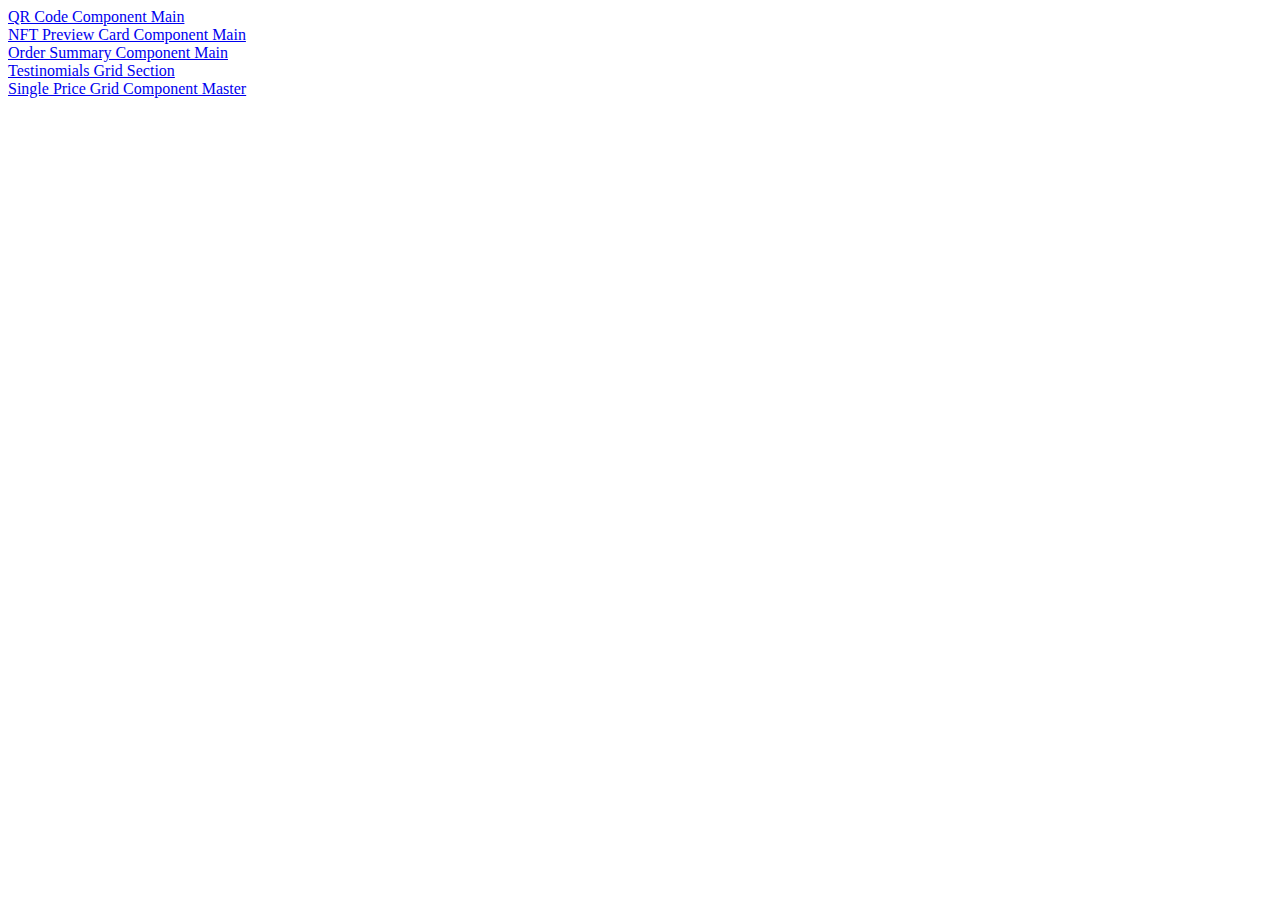
<file: index.html>
<!DOCTYPE html>
<html lang="en">
  <head>
    <meta charset="UTF-8" />
    <meta http-equiv="X-UA-Compatible" content="IE=edge" />
    <meta name="viewport" content="width=device-width, initial-scale=1.0" />
    <title>FrontendMentor Projects</title>
  </head>
  <body>
    <a
      href="https://withmohitjoshi.github.io/FrontendMentor-Projects/qr-code-component-main/"
      >QR Code Component Main</a
    ><br />
    <a
      href="https://withmohitjoshi.github.io/FrontendMentor-Projects/nft-preview-card-component-main/"
      >NFT Preview Card Component Main</a
    ><br />
    <a
      href="https://withmohitjoshi.github.io/FrontendMentor-Projects/order-summary-component-main/"
      >Order Summary Component Main</a
    ><br />
    <a
      href="https://withmohitjoshi.github.io/FrontendMentor-Projects/testimonials-grid-section-main/"
      >Testinomials Grid Section</a
    ><br />
    <a
      href="https://withmohitjoshi.github.io/FrontendMentor-Projects/single-price-grid-component-master/"
      >Single Price Grid Component Master</a
    ><br />
  </body>
</html>
</file>
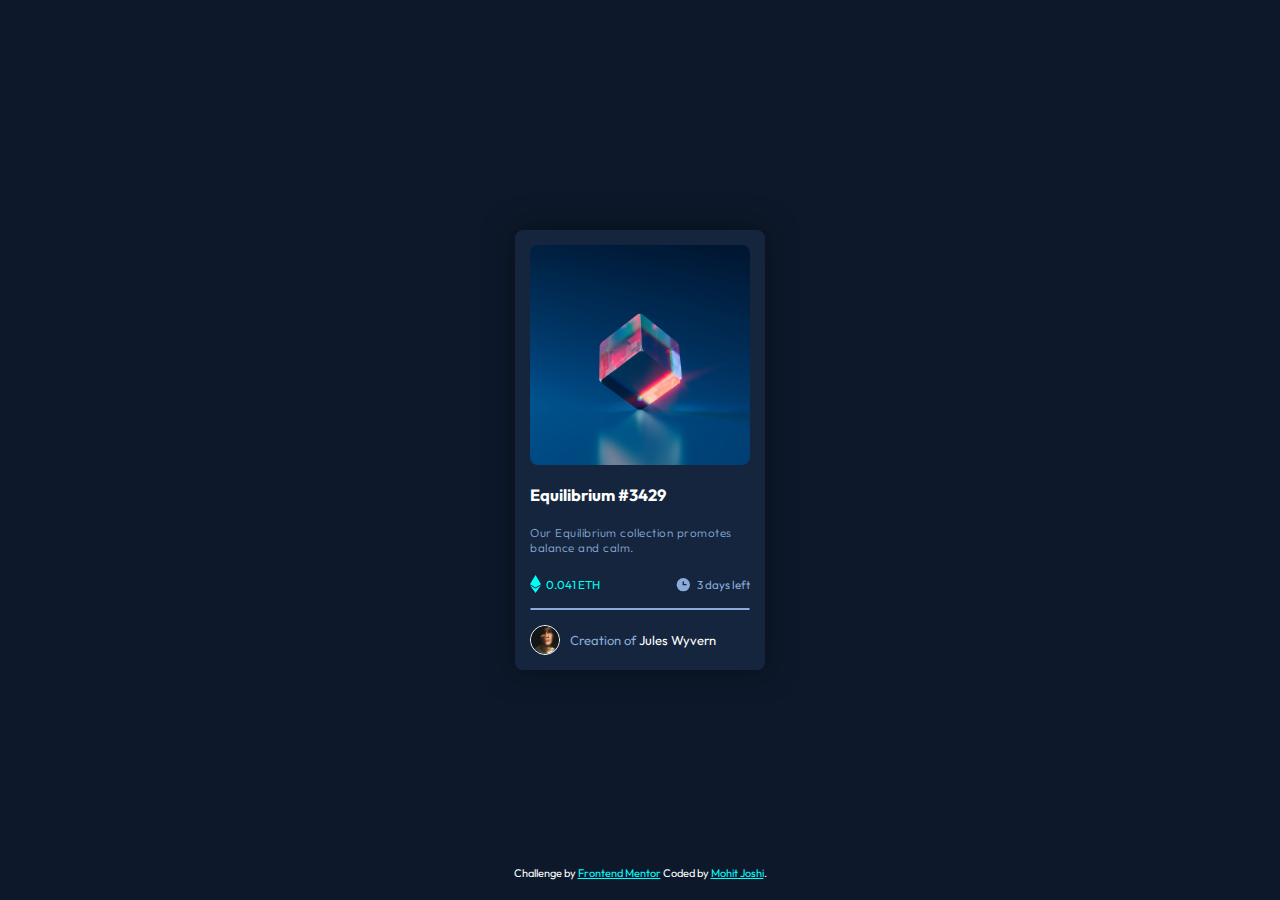
<file: nft-preview-card-component-main/index.html>
<!DOCTYPE html>
<html lang="en">
  <head>
    <meta charset="UTF-8" />
    <meta name="viewport" content="width=device-width, initial-scale=1.0" />

    <link
      rel="icon"
      type="image/png"
      sizes="32x32"
      href="./images/favicon-32x32.png"
    />

    <title>Frontend Mentor | NFT preview card component</title>
    <link href="./index.css" rel="stylesheet" />
    <style>
      .attribution {
        position: absolute;
        bottom: 20px;
        font-size: 11px;
        text-align: center;
        color: #fff;
      }
      .attribution a {
        color: cyan
      }
    </style>
  </head>
  <body>
    <div class="card">
      <div class="image">
        <img
        id="top-img"
        src="./images/image-equilibrium.jpg"
        alt="equilibrium-image"
        />
        <div class="overlay">
          <img src="./images/icon-view.svg" alt="view">
        </div>
      </div>
      <h3 class="heading">Equilibrium #3429</h3>
      <p class="paragraph">
        Our Equilibrium collection promotes balance and calm.
      </p>
      <div class="details">
        <div class="eth">
          <img
            class="icon"
            src="./images/icon-ethereum.svg"
            alt="ethereum-icon"
          />
          <p>0.041 ETH</p>
        </div>
        <div class="days">
          <img class="icon" src="./images/icon-clock.svg" alt="ethereum-icon" />
          <p>3 days left</p>
        </div>
      </div>
      <hr>
      <div class="author">
        <img src="./images/image-avatar.png" alt="avtar" />
        <p>Creation of <a href="#"">Jules Wyvern</a></p>
      </div>
    </div>

    <div class="attribution">
    Challenge by <a href="https://www.frontendmentor.io?ref=challenge" target="_self" >Frontend Mentor</a>
    Coded by <a href="https://www.frontendmentor.io/profile/withmohitjoshi">Mohit Joshi</a>.
  </div>
  </body>
</html>
</file>
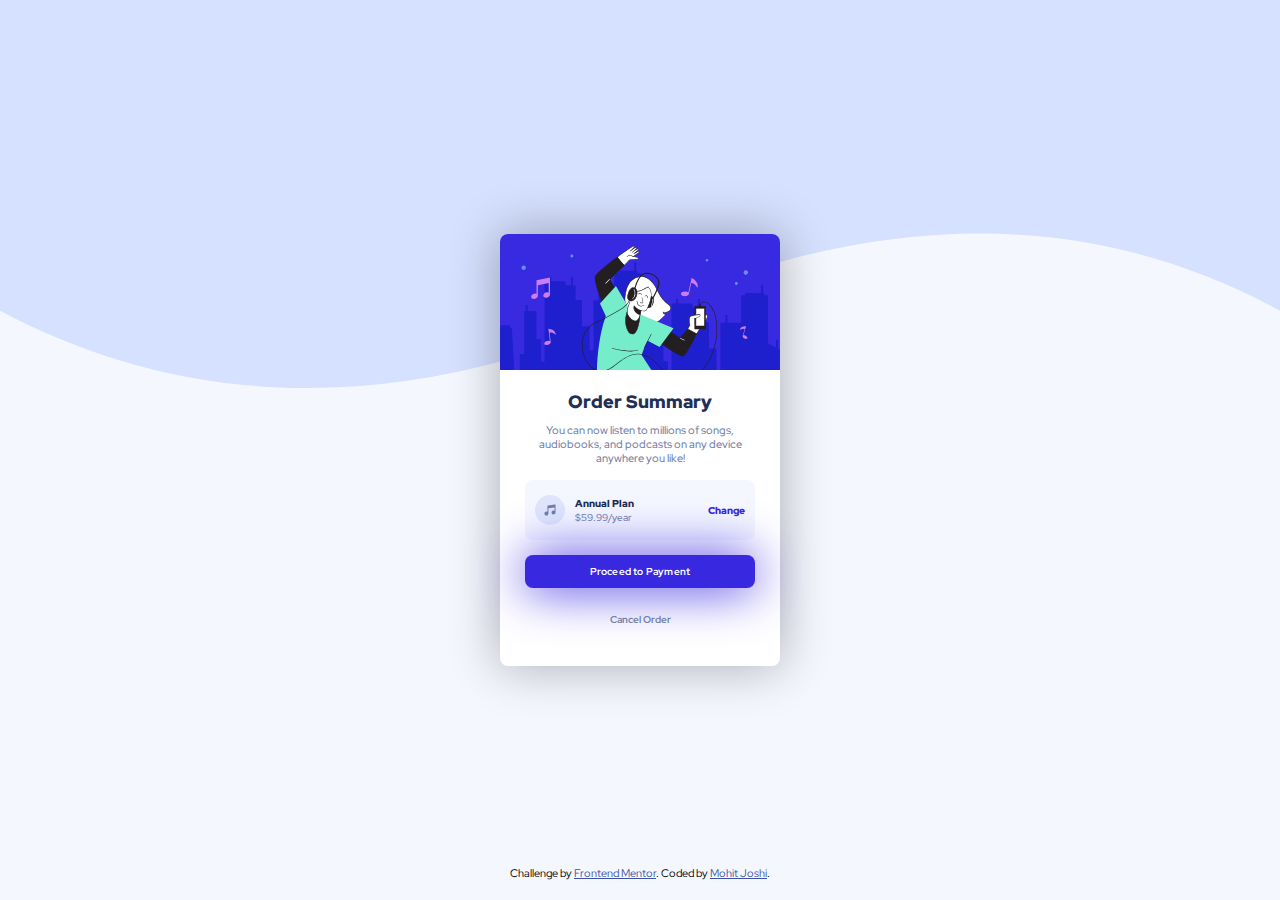
<file: order-summary-component-main/index.html>
<!DOCTYPE html>
<html lang="en">
  <head>
    <meta charset="UTF-8" />
    <meta name="viewport" content="width=device-width, initial-scale=1.0" />

    <link
      rel="icon"
      type="image/png"
      sizes="32x32"
      href="./images/favicon-32x32.png"
    />

    <title>Frontend Mentor | Order summary card</title>
    <link href="./index.css" rel="stylesheet" />

    <style>
      .attribution {
        position: absolute;
        font-size: 11px;
        text-align: center;
        bottom: 20px;
      }
      .attribution a {
        color: hsl(228, 45%, 44%);
      }
    </style>
  </head>
  <body>
    <div class="card">
      <img class="top-img" src="./images/illustration-hero.svg" alt="image" />
      <div class="inner-box">
        <h2 class="heading">Order Summary</h2>
        <p class="paragraph">
          You can now listen to millions of songs, audiobooks, and podcasts on
          any device anywhere you like!
        </p>
        <div class="price-card">
          <div class="price">
            <img src="./images/icon-music.svg" alt="icon-music" />
            <div class="price-card-text">
              <h4>Annual Plan</h4>
              <p>$59.99/year</p>
            </div>
          </div>
          <p class="change-btn">Change</p>
        </div>
        <button class="payment-btn">Proceed to Payment</button>

        <button class="cancel-btn">Cancel Order</button>
      </div>
    </div>

    <div class="attribution">
      Challenge by
      <a href="https://www.frontendmentor.io?ref=challenge" target="_self"
        >Frontend Mentor</a
      >. Coded by
      <a href="https://www.frontendmentor.io/profile/withmohitjoshi"
        >Mohit Joshi</a
      >.
    </div>
  </body>
</html>
</file>
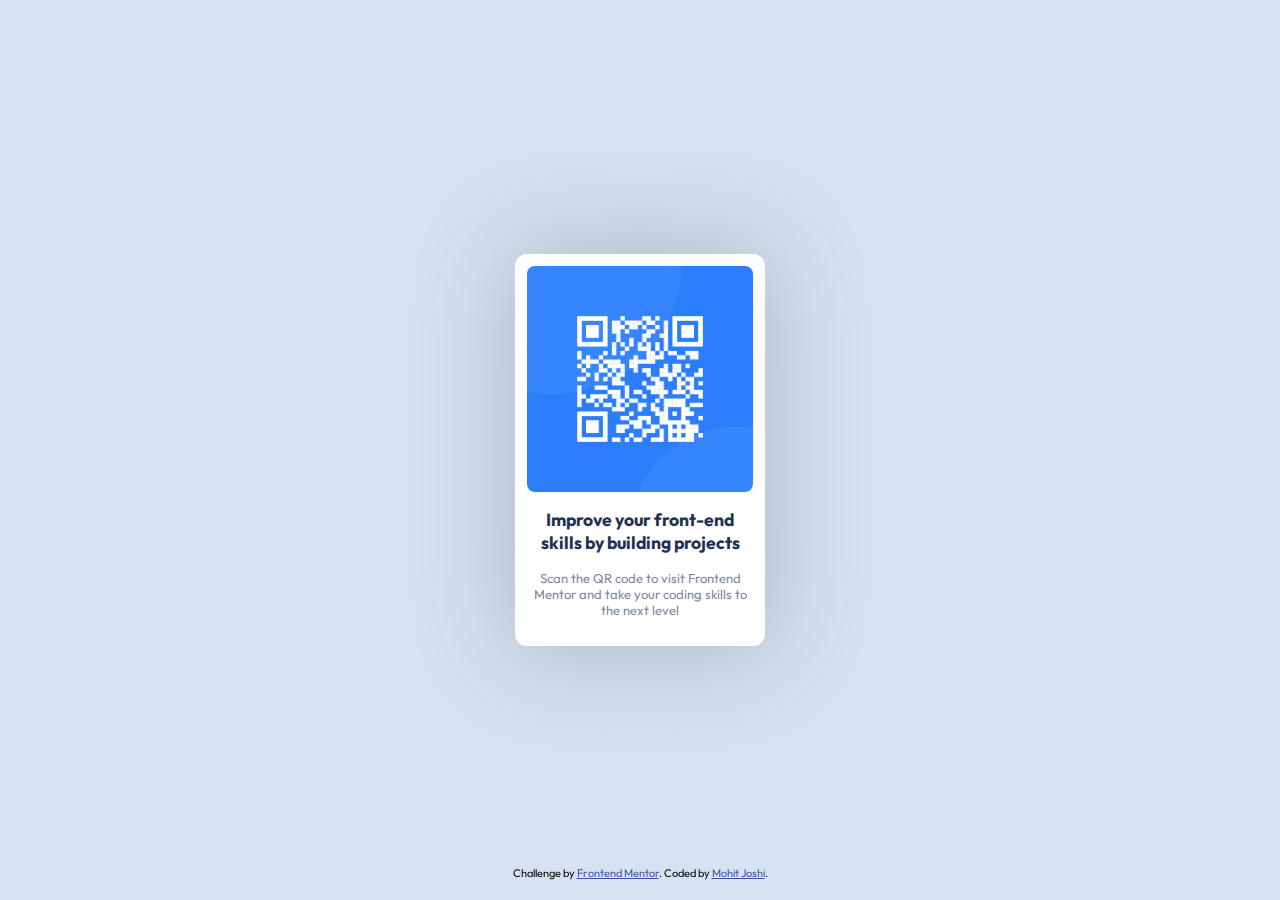
<file: qr-code-component-main/index.html>
<!DOCTYPE html>
<html lang="en">
  <head>
    <meta charset="UTF-8" />
    <meta name="viewport" content="width=device-width, initial-scale=1.0" />

    <link
      rel="icon"
      type="image/png"
      sizes="32x32"
      href="./images/favicon-32x32.png"
    />
    <title>Frontend Mentor | QR code component</title>
    <link href="./index.css" rel="stylesheet" />
    <style>
      .attribution {
        position: fixed;
        bottom: 20px;
        font-size: 11px;
        text-align: center;
        z-index: 1;
      }
      .attribution a {
        color: hsl(228, 45%, 44%);
      }
    </style>
  </head>
  <body>
    <div class="card">
      <img id="qr-image" src="./images/image-qr-code.png" alt="qr-code" />

      <h3 class="heading">
        Improve your front-end skills by building projects
      </h3>
      <p class="paragraph">
        Scan the QR code to visit Frontend Mentor and take your coding skills to
        the next level
      </p>
    </div>

    <div class="attribution">
      Challenge by
      <a
        href="https://www.frontendmentor.io?ref=challenge"
        target="_top"
        rel="noopener"
        >Frontend Mentor</a
      >. Coded by <a href="https://www.frontendmentor.io/profile/withmohitjoshi">Mohit Joshi</a>.
    </div>
  </body>
</html>
</file>
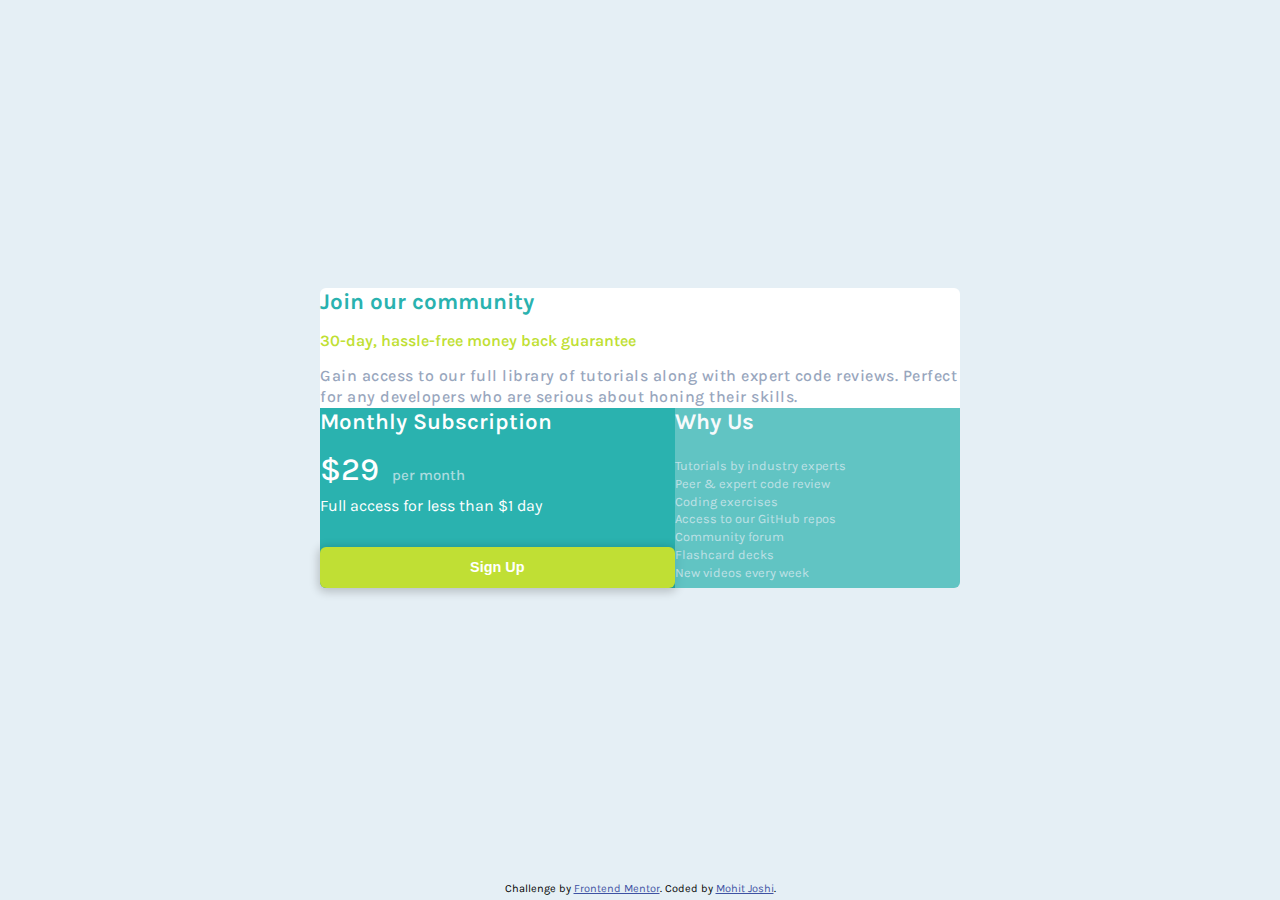
<file: single-price-grid-component-master/index.html>
<!DOCTYPE html>
<html lang="en">
  <head>
    <meta charset="UTF-8" />
    <meta name="viewport" content="width=device-width, initial-scale=1.0" />

    <link
      rel="icon"
      type="image/png"
      sizes="32x32"
      href="./images/favicon-32x32.png"
    />

    <title>Frontend Mentor | Single Price Grid Component</title>

    <link href="./index.css" rel="stylesheet" />

    <style>
      .attribution {
        font-size: 0.6875rem;
        text-align: center;
        grid-area: name;
      }
      .attribution a {
        color: hsl(228, 45%, 44%);
      }
    </style>
  </head>
  <body>
    <main class="grid-container">
      <article class="card card-1">
        <h1>Join our community</h1>
        <p>30-day, hassle-free money back guarantee</p>
        <p>
          Gain access to our full library of tutorials along with expert code
          reviews. Perfect for any developers who are serious about honing their
          skills.
        </p>
      </article>
      <article class="card card-2">
        <h1>Monthly Subscription</h1>
        <p>$29 <span>per month</span></p>
        <p>Full access for less than $1 day</p>
        <button>Sign Up</button>
      </article>

      <article class="card card-3">
        <h1>Why Us</h1>
        <ul type="none">
          <li>Tutorials by industry experts</li>
          <li>Peer & expert code review</li>
          <li>Coding exercises</li>
          <li>Access to our GitHub repos</li>
          <li>Community forum</li>
          <li>Flashcard decks</li>
          <li>New videos every week</li>
        </ul>
      </article>
    </main>
    <p class="attribution">
      Challenge by
      <a href="https://www.frontendmentor.io?ref=challenge">Frontend Mentor</a>.
      Coded by
      <a href="https://www.frontendmentor.io/profile/withmohitjoshi"
        >Mohit Joshi</a
      >.
    </p>
  </body>
</html>
</file>
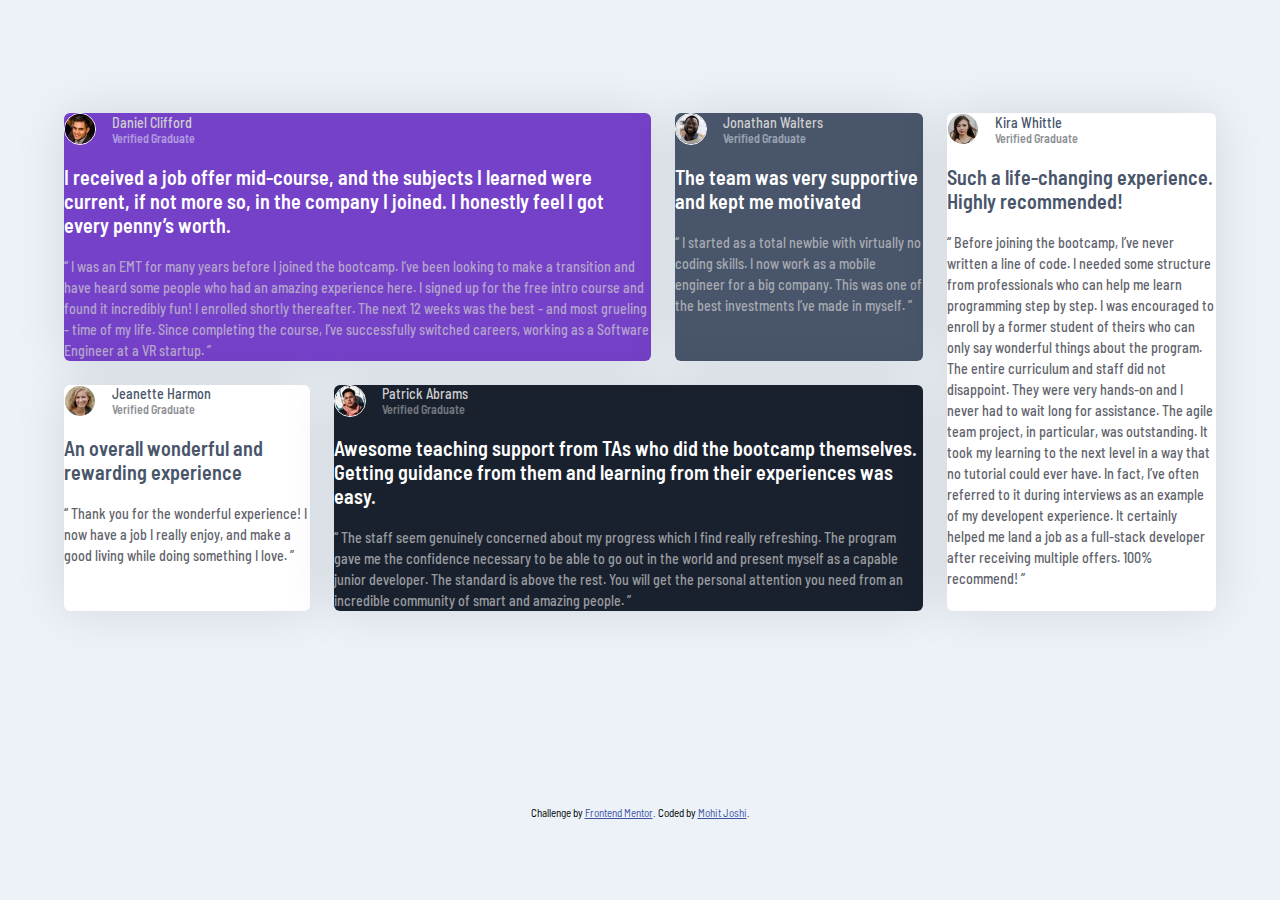
<file: testimonials-grid-section-main/index.html>
<!DOCTYPE html>
<html lang="en">
  <head>
    <meta charset="UTF-8" />
    <meta name="viewport" content="width=device-width, initial-scale=1.0" />

    <link
      rel="icon"
      type="image/png"
      sizes="32x32"
      href="./images/favicon-32x32.png"
    />

    <title>Frontend Mentor | Testimonials Grid Section</title>
    <link href="./index.css" rel="stylesheet" />

    <style>
      .attribution {
        font-size: 11px;
        text-align: center;
        
      }
      .attribution a {
        color: hsl(228, 45%, 44%);
      }
    </style>
  </head>
  <body>
    <div class="grid-container">
      <div class="card card-1" style="background-color: hsl(263, 55%, 52%)">
        <div class="name-area">
          <img alt="img-1" src="./images/image-daniel.jpg" />
          <div>
            <h1 style="color: hsl(0, 0%, 81%)">Daniel Clifford</h1>
            <p class="verified-graduate">Verified Graduate</p>
          </div>
        </div>

        <p class="sentence" style="color: hsl(0, 0%, 100%)">
          I received a job offer mid-course, and the subjects I learned were
          current, if not more so, in the company I joined. I honestly feel I
          got every penny’s worth.
        </p>
        <p class="review-paragraph">
          “ I was an EMT for many years before I joined the bootcamp. I’ve been
          looking to make a transition and have heard some people who had an
          amazing experience here. I signed up for the free intro course and
          found it incredibly fun! I enrolled shortly thereafter. The next 12
          weeks was the best - and most grueling - time of my life. Since
          completing the course, I’ve successfully switched careers, working as
          a Software Engineer at a VR startup. ”
        </p>
      </div>

      <div class="card card-2" style="background-color: hsl(217, 19%, 35%)">
        <div class="name-area">
          <img alt="img-2" src="./images/image-jonathan.jpg" />
          <div>
            <h1 style="color: hsl(0, 0%, 81%)">Jonathan Walters</h1>
            <p class="verified-graduate">Verified Graduate</p>
          </div>
        </div>

        <p class="sentence" style="color: hsl(0, 0%, 100%)">
          The team was very supportive and kept me motivated
        </p>
        <p class="review-paragraph">
          “ I started as a total newbie with virtually no coding skills. I now
          work as a mobile engineer for a big company. This was one of the best
          investments I’ve made in myself. ”
        </p>
      </div>

      <div class="card card-3" style="background-color: hsl(0, 0%, 100%)">
        <div class="name-area">
          <img alt="img-3" src="./images/image-jeanette.jpg" />
          <div>
            <h1 style="color: hsl(217, 19%, 35%)">Jeanette Harmon</h1>
            <p class="verified-graduate" style="color: hsl(219, 29%, 14%)">
              Verified Graduate
            </p>
          </div>
        </div>

        <p class="sentence" style="color: hsl(217, 19%, 35%)">
          An overall wonderful and rewarding experience
        </p>
        <p class="review-paragraph" style="color: hsl(219, 29%, 14%)">
          “ Thank you for the wonderful experience! I now have a job I really
          enjoy, and make a good living while doing something I love. ”
        </p>
      </div>

      <div class="card card-4" style="background-color: hsl(219, 29%, 14%)">
        <div class="name-area">
          <img alt="img-2" src="./images/image-patrick.jpg" />
          <div>
            <h1 style="color: hsl(0, 0%, 81%)">Patrick Abrams</h1>
            <p class="verified-graduate" style="color: hsl(0, 0%, 81%)">
              Verified Graduate
            </p>
          </div>
        </div>

        <p class="sentence" style="color: hsl(0, 0%, 100%)">
          Awesome teaching support from TAs who did the bootcamp themselves.
          Getting guidance from them and learning from their experiences was
          easy.
        </p>
        <p class="review-paragraph" style="color: hsl(0, 0, 100%)">
          “ The staff seem genuinely concerned about my progress which I find
          really refreshing. The program gave me the confidence necessary to be
          able to go out in the world and present myself as a capable junior
          developer. The standard is above the rest. You will get the personal
          attention you need from an incredible community of smart and amazing
          people. ”
        </p>
      </div>

      <div class="card card-5" style="background-color: hsl(0, 0%, 100%)">
        <div class="name-area">
          <img alt="img-2" src="./images/image-kira.jpg" />
          <div>
            <h1 style="color: hsl(217, 19%, 35%)">Kira Whittle</h1>
            <p class="verified-graduate" style="color: hsl(219, 29%, 14%)">
              Verified Graduate
            </p>
          </div>
        </div>

        <p class="sentence" style="color: hsl(217, 19%, 35%)">
          Such a life-changing experience. Highly recommended!
        </p>
        <p class="review-paragraph" style="color: hsl(219, 29%, 14%)">
          “ Before joining the bootcamp, I’ve never written a line of code. I
          needed some structure from professionals who can help me learn
          programming step by step. I was encouraged to enroll by a former
          student of theirs who can only say wonderful things about the program.
          The entire curriculum and staff did not disappoint. They were very
          hands-on and I never had to wait long for assistance. The agile team
          project, in particular, was outstanding. It took my learning to the
          next level in a way that no tutorial could ever have. In fact, I’ve
          often referred to it during interviews as an example of my developent
          experience. It certainly helped me land a job as a full-stack
          developer after receiving multiple offers. 100% recommend! ”
        </p>
      </div>
    </div>

    <div class="attribution">
      Challenge by
      <a href="https://www.frontendmentor.io?ref=challenge" target="_self"
        >Frontend Mentor</a
      >. Coded by <a href="https://www.frontendmentor.io/profile/withmohitjoshi">Mohit Joshi</a>.
    </div>
  </body>
</html>
</file>
<file: nft-preview-card-component-main/index.css>
@import url("https://fonts.googleapis.com/css2?family=Outfit:wght@300;400;600&display=swap");
:root {
  --Very-dark-blue-bg: hsl(217, 54%, 11%);
  --Very-dark-blue-card-bg: hsl(216, 50%, 16%);
  --Very-dark-blue-line: hsl(215, 32%, 27%);
  --White: hsl(0, 0%, 100%);
  --Soft-blue: hsl(215, 51%, 70%);
  --Cyan: hsl(178, 100%, 50%);
  --fs-body: calc(14 / 16 * 1rem);
}
*,
*::after,
*::before {
  margin: 0;
  padding: 0;
  box-sizing: border-box;
}
body {
  font-family: "Outfit", sans-serif;
  display: flex;
  justify-content: center;
  align-items: center;
  height: 100vh;
  font-size: var(--fs-body);
  background-color: var(--Very-dark-blue-bg);
}
.card {
  width: 250px;
  padding: 15px;
  background-color: var(--Very-dark-blue-card-bg);
  box-shadow: 0 0 30px rgb(7, 14, 24);
  border-radius: 8px;
  display: flex;
  flex-direction: column;
}
.image {
  position: relative;
}
#top-img {
  border-radius: 8px;
  max-width: 100%;
  display: block;
}
.overlay {
  width: 100%;
  height: 100%;
  border-radius: 8px;
  position: absolute;
  top: 0;
  left: 0;
  background-color: hsla(178, 100%, 50%, 0.5);
  display: none;
}
.overlay img {
  position: absolute;
  top: 50%;
  left: 50%;
  transform: translate(-50%, -50%);
}
.image:hover .overlay {
  display: inline-block;
  cursor: pointer;
}
.heading {
  color: var(--White);
  padding: 20px 0;
  font-size: 600;
  cursor: pointer;
}
.heading:hover {
  color: var(--Cyan);
}
.paragraph {
  font-size: smaller;
  padding-bottom: 20px;
  color: var(--Soft-blue);
  font-weight: 300;
  letter-spacing: 0.5px;
}
.details {
  display: flex;
  flex-direction: row;
  justify-content: space-between;
  align-items: center;
  /* padding-bottom: 10px; */
}
.eth,
.days {
  display: flex;
  align-items: center;
}
.eth p,
.days p {
  margin-left: 5px;
  font-size: smaller;
}
.eth p {
  color: var(--Cyan);
}
.days p {
  color: var(--Soft-blue);
}
hr {
  margin: 15px 0;
  border: 1px solid var(--Soft-blue);
  border-radius: 8px;
  outline: none;
}
.author {
  display: flex;
  align-items: center;
}
.author img {
  width: 30px;
  border: 0.5px solid var(--White);
  border-radius: 50%;
}
.author p {
  color: var(--Soft-blue);
  font-size: small;
  margin-left: 10px;
}
.author a {
  text-decoration: none;
  color: var(--White);
  cursor: pointer;
}
.author a:hover{
  color: var(--Cyan);
}
</file>
<file: order-summary-component-main/index.css>
@import url("https://fonts.googleapis.com/css2?family=Red+Hat+Display:wght@500;700;900&display=swap");
:root {
  --Pale-blue: hsl(225, 100%, 94%);
  --Bright-blue: hsl(245, 75%, 52%);
  --Very-pale-blue: hsl(225, 100%, 98%);
  --Desaturated-blue: hsl(224, 23%, 55%);
  --Dark-blue: hsl(223, 47%, 23%);
  --fs-heading: calc(18 / 16 * 1rem);
  --fs-paragraph: calc(11 / 16 * 1rem);
  --fs-button: calc(10 / 16 * 1rem);
}
@media screen and (max-width: 375px) {
  :root {
    --fs-heading: calc(20 / 16 * 1rem);
    --fs-paragraph: calc(13 / 16 * 1rem);
    --fs-button: calc(12 / 16 * 1rem);
  }
  .card {
    width: 300px;
  }
  .body {
    background-image: url("./images/pattern-background-mobile.svg");
  }
}
* {
  margin: 0;
  box-sizing: border-box;
}
body {
  font-family: "Red Hat Display", sans-serif;
  display: flex;
  justify-content: center;
  align-items: center;
  height: 100vh;
  background-color: var(--Very-pale-blue);
  background-image: url("./images//pattern-background-desktop.svg");
  background-repeat: no-repeat;
  background-size: contain;
  background-attachment: fixed;
  background-position: top;
}
.card {
  display: flex;
  flex-direction: column;
  justify-content: center;
  align-items: center;
  width: 280px;
  background-color: #fff;
  box-shadow: 0 0 50px 0.05rem rgb(0, 0, 0, 0.3);
  border-radius: 8px;
  text-align: center;
}
.top-img {
  width: 100%;
  display: inline-block;
  border-top-left-radius: 8px;
  border-top-right-radius: 8px;
}
.inner-box {
  padding: 20px 25px 15px 25px;
}
.heading {
  color: var(--Dark-blue);
  margin-bottom: 10px;
  font-weight: 900;
  font-size: var(--fs-heading);
}
.paragraph {
  font-size: var(--fs-paragraph);
  margin-bottom: 15px;
  color: var(--Desaturated-blue);
  font-weight: 500;
}
.price-card {
  margin-bottom: 15px;
  display: flex;
  justify-content: space-between;
  align-items: center;
  padding: 15px 10px;
  background-color: var(--Very-pale-blue);
  border-radius: 8px;
}
.price {
  display: flex;
  justify-content: center;
  align-items: center;
}
.price img {
  margin-right: 10px;
  width: 30px;
}
.price-card-text {
  text-align: left;
  font-size: 0.65rem;
}
.price-card-text h4 {
  color: var(--Dark-blue);
  font-weight: 900;
}
.price-card-text p {
  font-weight: 500;
  color: var(--Desaturated-blue);
}
.change-btn {
  font-size: 0.65rem;
  color: var(--Bright-blue);
  font-weight: 900;
}
.change-btn:hover {
  text-decoration: underline;
  cursor: pointer;
  color: var(--Desaturated-blue);
}
button {
  outline: none;
  border: none;
  border-radius: 8px;
  padding: 10px 0;
  width: 100%;
  cursor: pointer;
  font-size: var(--fs-button);
  font-family: "Red Hat Display", sans-serif;
  font-weight: 700;
}
.payment-btn {
  color: #fff;
  background-color: var(--Bright-blue);
  letter-spacing: 0.2px;
  margin-bottom: 15px;
  box-shadow: 0 1px 50px 0rem var(--Bright-blue);
}
.payment-btn:hover {
  background-color: var(--Desaturated-blue);
}
.cancel-btn {
  color: var(--Desaturated-blue);
  background-color: transparent;

  margin-bottom: 15px;
}
.cancel-btn:hover {
  color: var(--Dark-blue);
}
</file>
<file: qr-code-component-main/index.css>
@import url("https://fonts.googleapis.com/css2?family=Outfit:wght@400;700&display=swap");
:root {
  --white: hsl(0, 0%, 100%);
  --light-gray: hsl(212, 45%, 89%);
  --grayish-blue: hsl(220, 15%, 55%);
  --dark-blue: hsl(218, 44%, 22%);
  --fs-body:calc(15 / 16  * 1rem)
}
* {
  margin: 0;
  box-sizing: border-box;
}
body {
  background-color: var(--light-gray);
  position: relative;
  display: flex;
  justify-content: center;
  align-items: center;
  height: 100vh;
  font-family: "Outfit", sans-serif;
  font-size: var(--fs-body);
}
.card {
  background-color: var(--white);
  box-shadow: 0 0 100px 0.05rem rgb(68, 76, 86, 30%);
  border-radius: 12px;
  width: 250px;
  padding: 12px;
  text-align: center;
  z-index: 2;
  display: flex;
  flex-direction: column;
}
#qr-image {
  border-radius: 8px;
}
.heading {
  color: var(--dark-blue);
  margin: 1rem 0;
  font-weight: 700;
}
.paragraph {
  color: var(--grayish-blue);
  font-size: small;
  margin-bottom: 1rem;
  font-weight: 400;
}
</file>
<file: single-price-grid-component-master/index.css>
@import url("https://fonts.googleapis.com/css2?family=Karla:wght@400;700&display=swap");
:root {
  /* colors*/
  --Cyan: hsl(179, 62%, 43%);
  --Bright-Yellow: hsl(71, 73%, 54%);
  --Light-Gray: hsl(204, 43%, 93%);
  --Grayish-Blue: hsl(218, 22%, 67%);
  --White: hsl(0, 0%, 100%);

  /* paddings*/
  --card-padding: clamp(1.2rem, calc(5vw+1.2rem), 2rem);

  /* font sizes*/
  ---fs-card-h1: clamp(1.2rem, calc(2vw + 0.5rem), 1.4rem);
  ---fs-card-1-p: clamp(0.8rem, calc(2vw + 0.2rem), 1rem);
  --fs-card-3-li: clamp(0.7rem, calc(2vw + 0.0125rem), 0.8rem);

  /* font weights*/
  --fw-400: 400;
  --fw-500: 500;
  --fw-600: 600;
  --fw-700: 700;
}
* {
  margin: 0;
  box-sizing: border-box;
}

body {
  font-family: "Karla", sans-serif;
  background-color: var(--Light-Gray);
  display: grid;
  grid-template-rows: auto 1.5rem;
  align-items: center;
  justify-items: center;
  min-height: 100vh;
  grid-template-areas:
    "main"
    "name";
}
main {
  width: min(70%, calc(32rem + 10vw));
  padding-block: 1rem;
  grid-area: main;
}
.card {
  padding: var(--card-padding);
  text-align: left;
}
.card-1 {
  background-color: var(--White);
  border-top-left-radius: 6px;
  border-top-right-radius: 6px;
}
.card-1 h1:nth-of-type(1) {
  font-size: var(---fs-card-h1);
  margin-bottom: 1rem;
  color: var(--Cyan);
  font-weight: var(--fw-700);
}
.card-1 p:nth-of-type(1) {
  color: var(--Bright-Yellow);
  margin-bottom: 1rem;
  font-weight: var(--fw-600);
}
.card-1 p:last-of-type {
  color: var(--Grayish-Blue);
  letter-spacing: 0.5px;
  line-height: 1.3;
  font-weight: var(--fw-500);
  font-size: var(---fs-card-1-p);
}
.card-2 {
  background-color: var(--Cyan);
  padding: var(--card-padding);
}
.card-2 h1:nth-of-type(1) {
  font-size: var(---fs-card-h1);
  color: var(--White);
  font-weight: var(--fw-600);
  margin-bottom: 1rem;
}
.card-2 p:nth-of-type(1) {
  font-size: 2rem;
  color: var(--White);
  font-weight: var(--fw-500);
  margin-bottom: 0.5rem;
}
.card-2 span {
  font-size: 0.925rem;
  color: var(--Light-Gray);
  opacity: 0.7;
  margin-left: 5px;
}
.card-2 p:nth-of-type(2) {
  color: var(--White);
  margin-bottom: 2rem;
}
.card-2 button {
  border: none;
  outline: none;
  cursor: pointer;
  width: 100%;
  padding: 0.8rem 0;
  border-radius: 6px;
  background-color: var(--Bright-Yellow);
  color: var(--White);
  font-weight: var(--fw-700);
  font-size: 0.9rem;
  box-shadow: 0 2px 10px 2px rgb(0, 0, 0, 0.2);
}
.card-3 {
  background-color: var(--Cyan);
  opacity: 0.7;
  padding: var(--card-padding);
  border-bottom-right-radius: 6px;
  border-bottom-left-radius: 6px;
}
.card-3 h1:nth-of-type(1) {
  font-size: var(---fs-card-h1);
  color: var(--White);
  margin-bottom: 0.2rem;
}
.card-3 ul {
  display: inline;
}
.card-3 li {
  color: var(--Light-Gray);
  opacity: 0.7;
  font-weight: var(--fw-400);
  font-size: var(--fs-card-3-li);
  line-height: 1.4;
}

.grid-container {
  display: grid;
  grid-template-areas:
    "one"
    "two"
    "three";
  gap: 0;
}
.card-1 {
  grid-area: one;
}
.card-2 {
  grid-area: two;
}
.card-3 {
  grid-area: three;
}

@media screen and (min-width: 33em) {
  .grid-container {
    grid-template-areas:
      "one one"
      "two three";
  }
  .card-2 {
    border-radius: 0 0 0 6px;
  }
  .card-3 {
    border-radius: 0 0 6px 0;
  }
}
</file>
<file: testimonials-grid-section-main/index.css>
@import url("https://fonts.googleapis.com/css2?family=Barlow+Semi+Condensed:wght@500;600&display=swap");

:root {
  --Moderate-violet: hsl(263, 55%, 52%);
  --Very-dark-grayish-blue: hsl(217, 19%, 35%);
  --Very-dark-blackish-blue: hsl(219, 29%, 14%);
  --White: hsl(0, 0%, 100%);
  --Light-gray: hsl(0, 0%, 81%);
  --Light-grayish-blue: hsl(210, 46%, 95%);

  --fw-500: 500;
  --fw-600: 600;

  --fs-h1-name: calc(14 / 16 * 1rem);
  --fs-p-vg: calc(12 / 16 * 1rem);
  --fs-card-s: calc(20 / 16 * 1rem);
  --fs-card-rp: calc(14 / 16 * 1rem);

  --card-padding:clamp(1rem,calc(4vw+.5rem),2rem);
}
* {
  margin: 0;
  box-sizing: border-box;
}
body {
  font-family: "Barlow Semi Condensed", sans-serif;
  background-color: var(--Light-grayish-blue);
  display: grid;
  place-items: center;
  min-height: 100vh;  
}
.card {
  padding: var(--card-padding);
  border-radius: 6px;
  box-shadow: 0 0 50px 0.1rem rgb(0, 0, 0, 0.1);
}
.name-area {
  display: flex;
  justify-content: flex-start;
  align-items: center;
  margin-bottom: 1.2rem;
}

img {
  width: 2rem;
  border-radius: 50%;
  border: 1px solid var(--White);
  margin-right: 1rem;
}
.name-area h1 {
  font-size: var(--fs-h1-name);
  font-weight: var(--fw-500);
}
.verified-graduate {
  color: var(--Light-grayish-blue);
  font-size: var(--fs-p-vg);
  opacity: 0.5;
  font-weight: var(--fw-600);
}
.sentence {
  font-size: var(--fs-card-s);
  font-weight: var(--fw-600);
  margin-bottom: 1.2rem;
}
.review-paragraph {
  color: var(--Light-gray);
  opacity: 0.7;
  font-size: var(--fs-card-rp);
  font-weight: var(--fw-500);
  line-height: 1.5;
}
.grid-container {
  width: min(90%, 75rem);
  padding: 2rem 0;
  display: grid;
  gap: 1.5rem;  
  grid-template-areas:
    "one"
    "two"
    "three"
    "four"
    "five";
}
.card-1 {
  grid-area: one;
}
.card-2 {
  grid-area: two;
}
.card-3 {
  grid-area: three;
}
.card-4 {
  grid-area: four;
}
.card-5 {
  grid-area: five;
}
@media screen and (min-width: 36em) {
  .grid-container {
    grid-template-areas:
      "one one"
      "two three"
      "five five"
      "four four";
  }
}
@media screen and (min-width: 48em) {
  .grid-container {
    grid-template-areas:
      "one one"
      "two five"
      "three five"
      "four four";
  }
}
@media screen and (min-width: 62em) {
  .grid-container {
    grid-template-areas:
      "one one two"
      "three three five"
      "four four five"
  }
}
@media screen and (min-width: 75em) {
  .grid-container {
    grid-template-areas:
      "one one one two five"
      "three four four four five"      
  }
}
</file>
